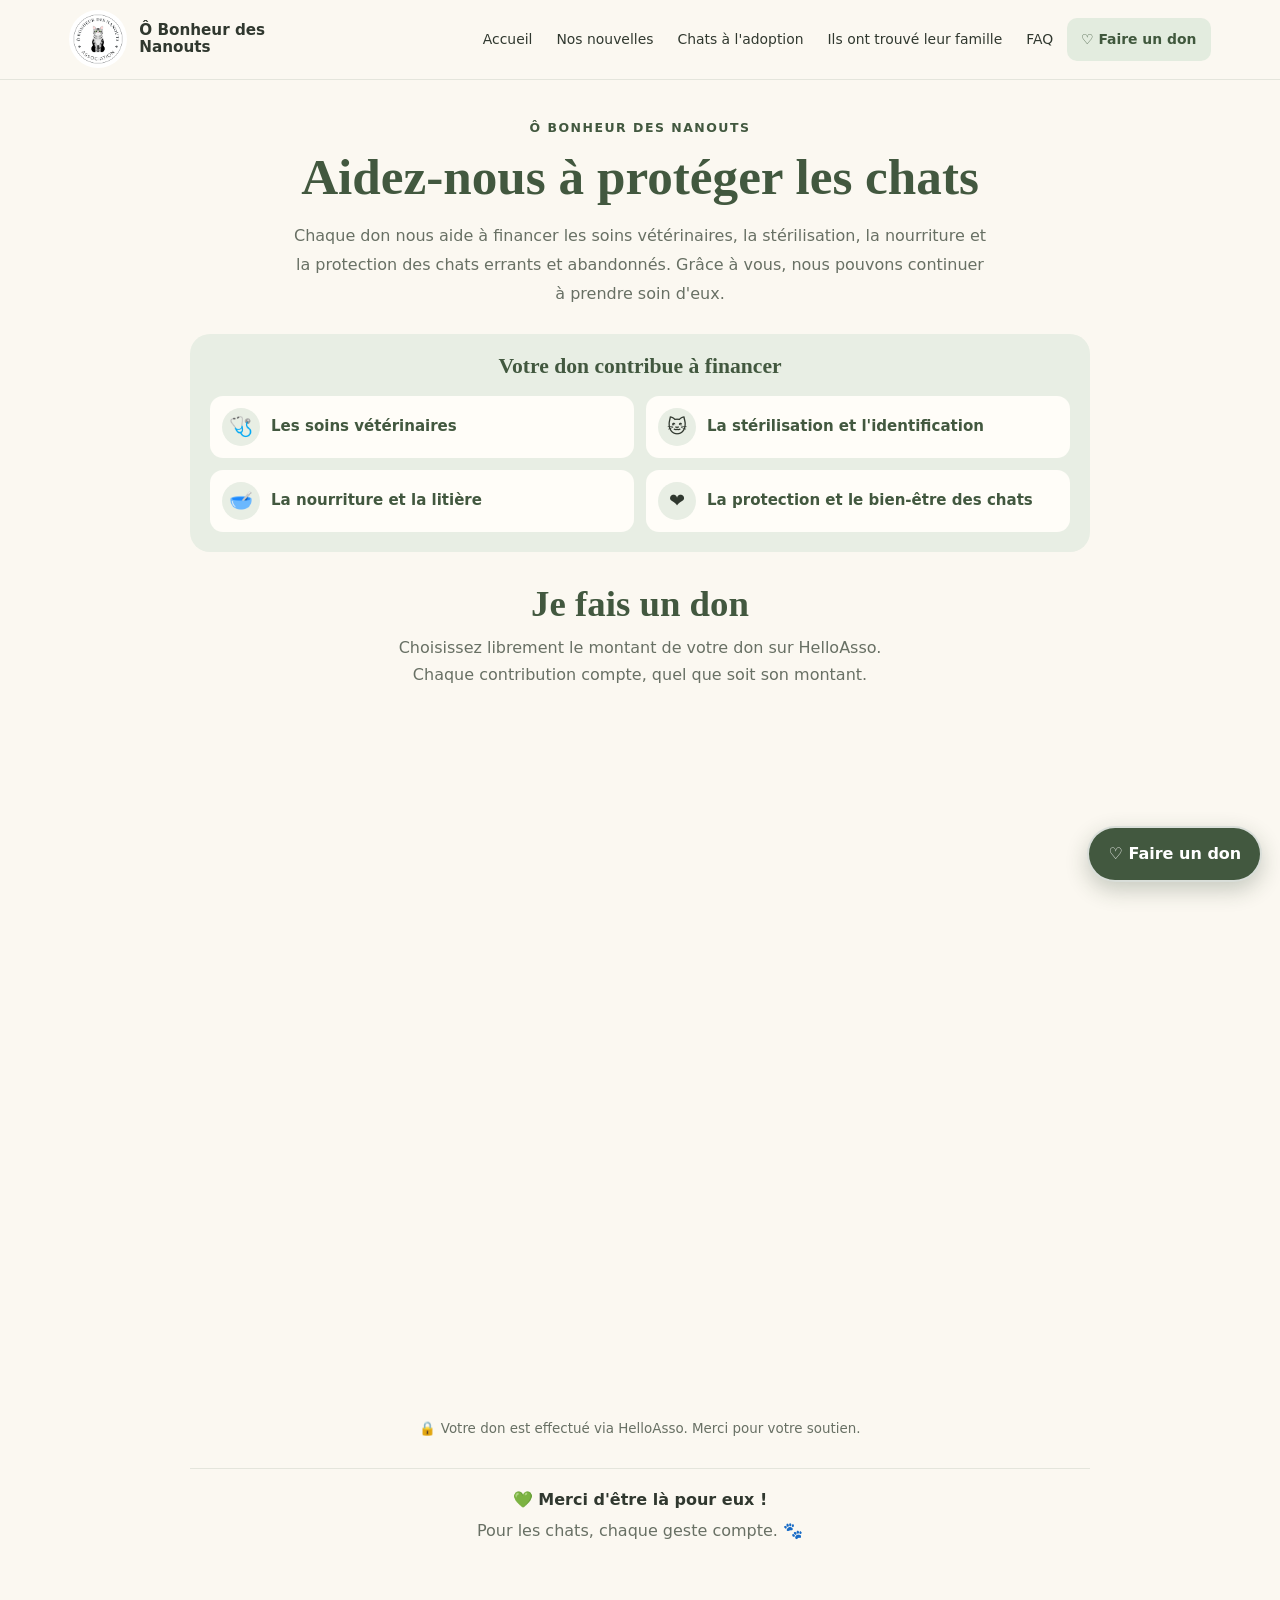
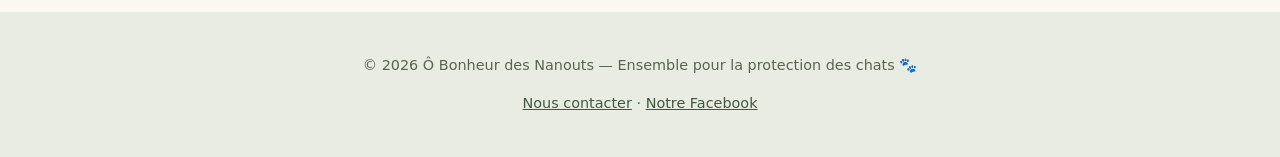
<file: faire-un-don.html>
<!DOCTYPE html>
<html lang="fr">
<head>
  <meta charset="UTF-8">
  <meta name="viewport" content="width=device-width, initial-scale=1.0">
  <meta name="theme-color" content="#71866b">

  <title>Faire un don | Ô Bonheur des Nanouts</title>
  <meta name="description" content="Aidez Ô Bonheur des Nanouts à protéger, soigner et nourrir les chats errants et abandonnés.">

  <!-- Icône du site -->
  <link rel="icon" type="image/png" sizes="96x96" href="images/favicon.png">

  <!-- Informations de partage -->
  <meta property="og:title" content="Faire un don | Ô Bonheur des Nanouts">
  <meta property="og:description" content="Aidez Ô Bonheur des Nanouts à protéger, soigner et nourrir les chats errants et abandonnés.">
  <meta property="og:image" content="https://ded0um.github.io/ob/images/icone-partage.png">
  <meta property="og:image:type" content="image/png">
  <meta property="og:image:width" content="512">
  <meta property="og:image:height" content="512">
  <meta property="og:url" content="https://ded0um.github.io/ob/faire-un-don.html">
  <meta property="og:type" content="website">

  <link rel="stylesheet" href="style.css">

  <style>
    .don-page {
      width: min(100% - 2.4rem, 900px);
      margin: 0 auto;
      padding: 38px 0 50px;
    }

    .don-intro {
      text-align: center;
      max-width: 760px;
      margin: 0 auto 25px;
    }

    .don-eyebrow {
      display: block;
      margin-bottom: 10px;
      color: var(--sage-dark);
      font-size: .78rem;
      font-weight: 800;
      letter-spacing: .12em;
      text-transform: uppercase;
    }

    .don-intro h1 {
      margin: 0 auto 15px;
      font-size: clamp(2rem, 5vw, 3.2rem);
      line-height: 1.15;
    }

    .don-intro p {
      max-width: 700px;
      margin: 0 auto;
      color: var(--muted);
      line-height: 1.8;
      font-size: 1rem;
    }

    .don-uses {
      display: grid;
      grid-template-columns: repeat(2, minmax(0, 1fr));
      gap: 12px;
      padding: 20px;
      background: var(--sage-light);
      border-radius: 20px;
    }

    .don-uses-title {
      grid-column: 1 / -1;
      margin: 0 0 4px;
      text-align: center;
      font-size: 1.35rem;
    }

    .don-use {
      display: flex;
      align-items: center;
      gap: 11px;
      min-width: 0;
      padding: 12px;
      background: var(--paper);
      border-radius: 13px;
    }

    .don-use-icon {
      flex: 0 0 38px;
      width: 38px;
      height: 38px;
      display: grid;
      place-items: center;
      border-radius: 50%;
      background: var(--sage-light);
      font-size: 1.2rem;
    }

    .don-use strong {
      display: block;
      color: var(--sage-dark);
      font-size: .94rem;
      line-height: 1.4;
    }

    .don-form-section {
      width: 100%;
      max-width: 500px;
      margin: 30px auto 0;
      scroll-margin-top: 110px;
    }

    .don-form-section h2 {
      margin: 0 0 8px;
      text-align: center;
      font-size: clamp(1.8rem, 4vw, 2.3rem);
    }

    .don-form-intro {
      margin: 0 auto 18px;
      color: var(--muted);
      text-align: center;
      line-height: 1.7;
    }

    .don-form-container {
      width: 100%;
      max-width: 440px;
      margin: 0 auto;
      padding: 0;
      background: transparent;
      border: none;
      box-shadow: none;
    }

    #haWidgetLight {
      display: block;
      width: 100%;
      max-width: 440px;
      height: 700px;
      margin: 0 auto;
      border: 0;
      background: transparent;
    }

    .don-form-note {
      margin: 12px auto 0;
      color: var(--muted);
      font-size: .84rem;
      line-height: 1.6;
      text-align: center;
    }

    .don-thanks {
      margin: 28px auto 0;
      padding: 18px;
      text-align: center;
      border-top: 1px solid var(--line);
    }

    .don-thanks p {
      margin: 5px 0 0;
      color: var(--muted);
    }

    @media (max-width: 600px) {
      .don-page {
        width: min(100% - 1.4rem, 900px);
        padding: 28px 0 35px;
      }

      .don-uses {
        grid-template-columns: 1fr;
        padding: 14px;
        gap: 9px;
      }

      .don-uses-title {
        margin-bottom: 5px;
      }

      .don-use {
        padding: 10px;
      }

      .don-form-section {
        margin-top: 25px;
      }
    }
  </style>
</head>

<body>

 <header class="site-header">
    <div class="header-inner">

      <a class="brand" href="index.html" aria-label="Accueil Ô Bonheur des Nanouts">
        <img src="images/logo.png" alt="Logo Ô Bonheur des Nanouts">
        <span>Ô Bonheur des Nanouts</span>
      </a>

      <button
        class="nav-toggle"
        type="button"
        aria-label="Ouvrir le menu"
        aria-expanded="false"
        aria-controls="menu-principal">
        ☰ Menu
      </button>

    <nav class="main-nav" id="menu-principal" aria-label="Navigation principale">
      <a href="index.html">Accueil</a>
      <a href="nouvelles.html">Nos nouvelles</a>
      <a href="adoption.html">Chats à l'adoption</a>
      <a href="familles.html">Ils ont trouvé leur famille</a>
      <a href="faq.html">FAQ</a>
      <a class="nav-donate" href="faire-un-don.html" aria-current="page">♡ Faire un don</a>
    </nav>

    </div>
  </header>

  <main class="don-page">

    <section class="don-intro">
      <span class="don-eyebrow">Ô Bonheur des Nanouts</span>

      <h1>Aidez-nous à protéger les chats</h1>

      <p>
        Chaque don nous aide à financer les soins vétérinaires,
        la stérilisation, la nourriture et la protection des chats errants
        et abandonnés. Grâce à vous, nous pouvons continuer à prendre soin d'eux.
      </p>
    </section>

    <section class="don-uses reveal" aria-label="Utilisation des dons">

      <h2 class="don-uses-title">Votre don contribue à financer</h2>

      <div class="don-use">
        <span class="don-use-icon" aria-hidden="true">🩺</span>
        <strong>Les soins vétérinaires</strong>
      </div>

      <div class="don-use">
        <span class="don-use-icon" aria-hidden="true">🐱</span>
        <strong>La stérilisation et l'identification</strong>
      </div>

      <div class="don-use">
        <span class="don-use-icon" aria-hidden="true">🥣</span>
        <strong>La nourriture et la litière</strong>
      </div>

      <div class="don-use">
        <span class="don-use-icon" aria-hidden="true">❤️</span>
        <strong>La protection et le bien-être des chats</strong>
      </div>

    </section>

    <section class="don-form-section reveal" id="formulaire-don"
      aria-labelledby="don-form-title">

      <h2 id="don-form-title">Je fais un don</h2>

      <p class="don-form-intro">
        Choisissez librement le montant de votre don sur HelloAsso.
        Chaque contribution compte, quel que soit son montant.
      </p>

      <div class="don-form-container">
        <iframe
          id="haWidgetLight"
          title="Formulaire de don HelloAsso - Ô Bonheur des Nanouts"
          allowtransparency="true"
          allow="payment 'self' https://paymenthub.helloassopay.com https://helloasso.com"
          scrolling="auto"
          src="https://www.helloasso.com/associations/obonheurdesnanouts/formulaires/3/widget?view=form">
        </iframe>
      </div>

      <p class="don-form-note">
        🔒 Votre don est effectué via HelloAsso. Merci pour votre soutien.
      </p>

    </section>

    <section class="don-thanks reveal">
      <strong>💚 Merci d'être là pour eux !</strong>
      <p>Pour les chats, chaque geste compte. 🐾</p>
    </section>

  </main>

  <footer class="site-footer">
    <div class="container">
      <p>
        © <span id="current-year"></span> Ô Bonheur des Nanouts
        — Ensemble pour la protection des chats 🐾
      </p>

      <p>
        <a href="mailto:obonheurdesnanouts@gmail.com">Nous contacter</a>
        ·
        <a href="https://www.facebook.com/share/19uXb3B98p/"
           target="_blank" rel="noopener noreferrer">
          Notre Facebook
        </a>
      </p>
    </div>
  </footer>

  <a class="btn floating-donate" href="#formulaire-don">
    ♡ Faire un don
  </a>

  <script src="script.js"></script>

  <script>
    const yearElement = document.getElementById("current-year");

    if (yearElement) {
      yearElement.textContent = new Date().getFullYear();
    }

    window.addEventListener("message", function (event) {
      if (
        event.origin !== "https://www.helloasso.com" &&
        event.origin !== "https://helloasso.com"
      ) {
        return;
      }

      const widget = document.getElementById("haWidgetLight");

      if (!widget || !event.data || !event.data.height) {
        return;
      }

      const height = Number(event.data.height);

      if (Number.isFinite(height) && height > 0) {
        widget.style.height = height + "px";
      }
    });
  </script>

</body>
</html>
</file>
<file: style.css>
:root{--sage:#71866b;--sage-dark:#42583f;--sage-light:#e8eee4;--cream:#fbf8f1;--paper:#fffdf8;--ink:#30382f;--muted:#687064;--rose:#d8b9aa;--line:#e4e5dc;--shadow:0 12px 35px rgba(44,59,41,.08);--radius:22px}
*{box-sizing:border-box}html{scroll-behavior:smooth;scroll-padding-top:100px}body{margin:0;background:var(--cream);color:var(--ink);font-family:system-ui,-apple-system,BlinkMacSystemFont,"Segoe UI",sans-serif;line-height:1.65}a{color:var(--sage-dark)}img{max-width:100%;height:auto}button,a{ -webkit-tap-highlight-color:transparent}.skip-link{position:absolute;left:-9999px;top:auto}.skip-link:focus{left:1rem;top:1rem;z-index:999;background:white;padding:.7rem}
.site-header{position:sticky;top:0;z-index:100;background:rgba(251,248,241,.96);backdrop-filter:blur(12px);border-bottom:1px solid var(--line)}.header-inner{max-width:1180px;margin:auto;padding:.65rem 1.2rem;display:flex;align-items:center;gap:1rem;justify-content:space-between}.brand{display:flex;align-items:center;gap:.75rem;text-decoration:none;color:var(--ink);font-weight:800;min-width:0}.brand img{width:58px;height:58px;object-fit:contain;border-radius:50%}.brand span{line-height:1.15;font-size:.95rem;max-width:180px}.nav-toggle{display:none;border:1px solid var(--line);background:var(--paper);padding:.6rem .8rem;border-radius:12px;font-size:1rem;color:var(--ink)}.main-nav{display:flex;align-items:center;gap:.2rem;flex-wrap:wrap;justify-content:flex-end}.main-nav a{font-size:.87rem;text-decoration:none;color:var(--ink);padding:.55rem .65rem;border-radius:12px;white-space:nowrap}.main-nav a:hover,.main-nav a:focus{background:var(--sage-light);color:var(--sage-dark)}.main-nav .nav-donate{background:var(--sage-dark);color:white;padding:.65rem .9rem}.main-nav .nav-donate:hover{background:var(--sage)}
main{min-height:60vh}.container{width:min(1100px,calc(100% - 2.4rem));margin-inline:auto}.hero{text-align:center;padding:4.2rem 1rem 3.4rem;background:radial-gradient(ellipse at top,#eef1e7 0%,var(--cream) 67%)}.hero-logo{width:min(210px,48vw);aspect-ratio:1;object-fit:contain;margin:0 auto 1rem;display:block}.eyebrow{text-transform:uppercase;letter-spacing:.15em;font-size:.75rem;font-weight:800;color:var(--sage-dark)}h1,h2,h3{line-height:1.2;color:var(--sage-dark);font-family:Georgia,"Times New Roman",serif}h1{font-size:clamp(2.2rem,5vw,4.1rem);margin:.55rem auto 1rem;max-width:900px}h2{font-size:clamp(1.7rem,3vw,2.5rem);margin:0 0 1rem}h3{font-size:1.35rem;margin:.3rem 0 .7rem}.tagline{font-family:Georgia,serif;font-size:clamp(1.1rem,2vw,1.45rem);font-style:italic;color:#6b7863;margin:0 auto 1rem}.lead{font-size:1.08rem;max-width:760px;margin:0 auto 1.5rem;color:#515b4e}.actions{display:flex;gap:.8rem;justify-content:center;flex-wrap:wrap}.btn{display:inline-flex;align-items:center;justify-content:center;gap:.45rem;text-decoration:none;border:1px solid var(--sage-dark);border-radius:999px;padding:.8rem 1.2rem;font-weight:750;transition:transform .2s,background .2s;cursor:pointer}.btn:hover{transform:translateY(-2px)}.btn-primary{background:var(--sage-dark);color:white}.btn-primary:hover{background:var(--sage)}.btn-secondary{background:transparent;color:var(--sage-dark)}.section{padding:4rem 0}.section-soft{background:#f0f1e8}.section-head{text-align:center;max-width:760px;margin:0 auto 2rem}.section-head p{color:var(--muted)}.grid{display:grid;grid-template-columns:repeat(3,minmax(0,1fr));gap:1.2rem}.card{background:var(--paper);border:1px solid var(--line);border-radius:var(--radius);padding:1.35rem;box-shadow:var(--shadow);min-width:0}.card p{color:#566052}.card-icon{font-size:1.7rem;margin-bottom:.35rem}.paw-divider{text-align:center;color:#a5b19c;letter-spacing:.7rem;font-size:1.1rem;padding:0 0 1.1rem}.split{display:grid;grid-template-columns:1.05fr .95fr;gap:2rem;align-items:center}.highlight{background:var(--sage-light);border-radius:var(--radius);padding:2rem}.donation-box{background:var(--sage-dark);color:white;padding:2.4rem;border-radius:28px;text-align:center}.donation-box h2,.donation-box h3{color:white}.donation-box p{max-width:720px;margin:0 auto 1.2rem;color:#f3f5ef}.donation-box .btn-primary{background:#fff;color:var(--sage-dark);border-color:#fff}.note{font-size:.9rem;color:var(--muted)}.placeholder{border:1px dashed #b7c1ae;border-radius:16px;padding:1.2rem;background:#f8f8f1;color:#65715e;text-align:center}.partner-grid{display:grid;grid-template-columns:repeat(4,1fr);gap:1rem}.partner-placeholder{border:1px dashed #b7c1ae;border-radius:16px;background:var(--paper);min-height:115px;display:grid;place-items:center;text-align:center;padding:1rem;color:#778270}.page-hero{padding:3.2rem 0 2.3rem;text-align:center;background:linear-gradient(180deg,#edf1e7,var(--cream))}.page-hero h1{font-size:clamp(2.1rem,4vw,3.2rem)}.content{max-width:900px;margin:auto}.content p{margin:.75rem 0}.cat-grid{display:grid;grid-template-columns:repeat(3,minmax(0,1fr));gap:1.2rem}.cat-card{background:var(--paper);border:1px solid var(--line);border-radius:22px;overflow:hidden;box-shadow:var(--shadow)}.cat-photo{width:100%;aspect-ratio:4/3;object-fit:cover;background:#edf0e7;display:grid;place-items:center;color:#75816e}.cat-photo.placeholder-photo{display:flex;align-items:center;justify-content:center;font-size:3rem}.cat-body{padding:1.2rem}.status{display:inline-block;border-radius:999px;padding:.25rem .7rem;font-size:.78rem;font-weight:800;background:#e5eee1;color:#3f663a}.status.pending{background:#f7edda;color:#866127}.status.adopted{background:#f2e4df;color:#80574b}.cat-actions{display:flex;gap:.5rem;flex-wrap:wrap;margin-top:1rem}.cat-actions .btn{font-size:.86rem;padding:.6rem .85rem}.story{display:grid;grid-template-columns:220px 1fr;gap:1.3rem;align-items:start;margin:1.3rem 0;padding:1.3rem;background:var(--paper);border:1px solid var(--line);border-radius:22px}.story .cat-photo{border-radius:15px}.story blockquote{margin:1rem 0 0;border-left:3px solid var(--rose);padding-left:1rem;color:var(--sage-dark);font-style:italic}.news-card{margin:1rem 0;padding:1.3rem 1.4rem;border-radius:18px;background:var(--paper);border:1px solid var(--line)}.news-date{font-size:.8rem;text-transform:uppercase;letter-spacing:.08em;color:var(--sage)}.faq details{background:var(--paper);border:1px solid var(--line);border-radius:15px;padding:1rem 1.2rem;margin:.7rem 0}.faq summary{font-weight:750;cursor:pointer;color:var(--sage-dark)}.faq details p{margin-bottom:0}.contact-list{display:flex;gap:.8rem;flex-wrap:wrap;justify-content:center}.site-footer{background:#e9ece2;padding:1.7rem 1rem;text-align:center;color:#596452;font-size:.9rem}.site-footer a{color:var(--sage-dark)}.footer-inner{max-width:1100px;margin:auto}.floating-donate{position:fixed;right:1.1rem;bottom:1.1rem;z-index:90;box-shadow:0 8px 22px rgba(35,53,32,.24);background:var(--sage-dark);color:white;border:2px solid rgba(255,255,255,.8)}.reveal{opacity:0;transform:translateY(12px);transition:opacity .65s ease,transform .65s ease}.reveal.visible{opacity:1;transform:none}.photo-modal{position:fixed;inset:0;z-index:200;background:rgba(20,27,19,.88);display:none;align-items:center;justify-content:center;padding:2rem}.photo-modal.open{display:flex}.photo-modal img{max-width:min(100%,1000px);max-height:85vh;object-fit:contain;border-radius:12px}.photo-modal button{position:absolute;top:1rem;right:1rem;background:white;border:0;border-radius:50%;width:44px;height:44px;font-size:1.5rem;cursor:pointer}.mobile-only{display:none}
@media(max-width:1050px){.header-inner{flex-wrap:wrap}.nav-toggle{display:block;margin-left:auto}.main-nav{display:none;width:100%;flex-direction:column;align-items:stretch;padding:.4rem 0 .6rem}.main-nav.open{display:flex}.main-nav a{padding:.75rem 1rem}.brand span{max-width:220px}.grid{grid-template-columns:repeat(2,minmax(0,1fr))}}
@media(max-width:700px){.container{width:min(100% - 1.3rem,1100px)}.hero{padding:3rem .7rem 2.6rem}.section{padding:3rem 0}.grid,.cat-grid,.split{grid-template-columns:1fr}.partner-grid{grid-template-columns:repeat(2,1fr)}.story{grid-template-columns:1fr}.story .cat-photo{max-width:100%;aspect-ratio:16/9}.brand img{width:48px;height:48px}.brand span{font-size:.85rem;max-width:170px}.floating-donate{right:.65rem;bottom:.65rem;padding:.72rem 1rem}.donation-box{padding:1.6rem 1rem}.section-head{text-align:left}.section-head.center{text-align:center}}
@media(prefers-reduced-motion:reduce){html{scroll-behavior:auto}.reveal{opacity:1;transform:none;transition:none}*{transition:none!important}}


/* Mise en évidence de la page actuellement ouverte */
.main-nav a[aria-current="page"] {
  background-color: #e3ecdf;
  color: #40583d;
  font-weight: 700;
  border-radius: 10px;
}

/* Effet au survol, sans masquer la page active */
.main-nav a[aria-current="page"]:hover {
  background-color: #d5e3cf;
  color: #30472e;
}


/* Révélation en cascade : les éléments suivis dans une grille
   apparaissent légèrement décalés (2e, 3e, 4e...) */
.reveal:nth-child(2)  { transition-delay: .08s; }
.reveal:nth-child(3)  { transition-delay: .16s; }
.reveal:nth-child(4)  { transition-delay: .24s; }

/* Sur mobile, les animations partent vite : pas de décalage */
@media (max-width: 700px) {
  .reveal { transition-delay: 0s !important; }
}
</file>
